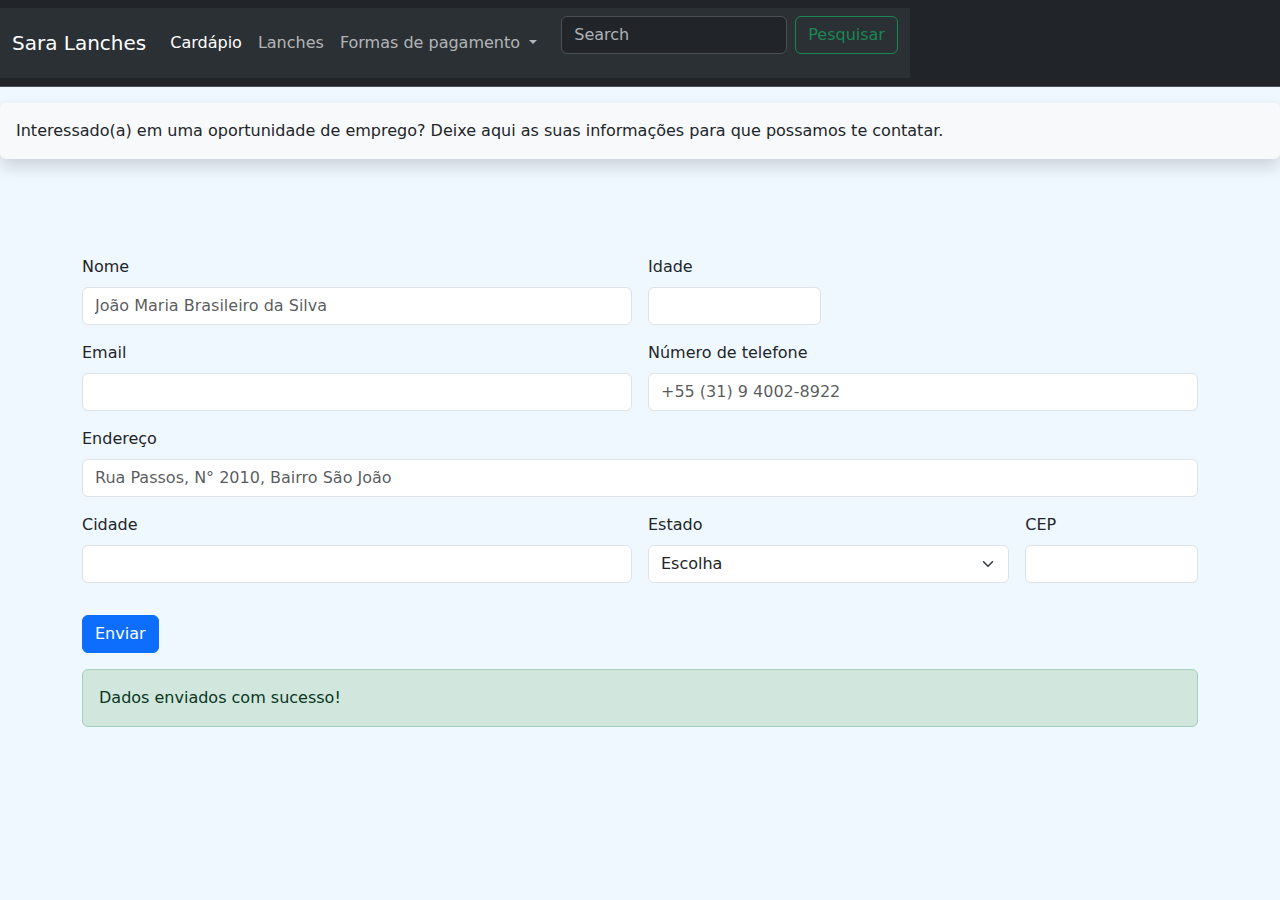
<file: contato.html>
<!DOCTYPE html="pt-BR">
<html>

<head>
  <meta charset="UTF-8">
  <title>Título da Página</title>
  <link href="https://cdn.jsdelivr.net/npm/bootstrap@5.3.3/dist/css/bootstrap.min.css" rel="stylesheet"
    integrity="sha384-QWTKZyjpPEjISv5WaRU9OFeRpok6YctnYmDr5pNlyT2bRjXh0JMhjY6hW+ALEwIH" crossorigin="anonymous">
  <link rel="stylesheet" href="contato.css">
</head>

<body>

  <header>
    <nav class="navbar bg-dark border-bottom border-body" data-bs-theme="dark">
      <nav class="navbar navbar-expand-lg bg-body-tertiary">
        <div class="container-fluid">
          <a class="navbar-brand" href="#">Sara Lanches</a>
          <button class="navbar-toggler" type="button" data-bs-toggle="collapse"
            data-bs-target="#navbarSupportedContent" aria-controls="navbarSupportedContent" aria-expanded="false"
            aria-label="Toggle navigation">
            <span class="navbar-toggler-icon"></span>
          </button>
          <div class="collapse navbar-collapse" id="navbarSupportedContent">
            <ul class="navbar-nav me-auto mb-2 mb-lg-0">
              <li class="nav-item">
                <a class="nav-link active" aria-current="page" href="#">Cardápio</a>
              </li>
              <li class="nav-item">
                <a class="nav-link" href="#">Lanches</a>
              </li>
              <li class="nav-item dropdown">
                <a class="nav-link dropdown-toggle" href="#" role="button" data-bs-toggle="dropdown"
                  aria-expanded="false">
                  Formas de pagamento
                </a>
                <ul class="dropdown-menu">
                  <li><a class="dropdown-item" href="#">PIX</a></li>
                  <li><a class="dropdown-item" href="#">Cartão</a></li>
                  <li>
                    <hr class="dropdown-divider">
                  </li>
                  <li><a class="dropdown-item" href="#">Dinheiro</a></li>
                </ul>
              </li>
              <li class="nav-item">
                <a class="nav-link disabled" aria-disabled="true"></a>
              </li>
            </ul>
            <form class="d-flex" role="search">
              <input class="form-control me-2" type="search" placeholder="Search" aria-label="Search">
              <button class="btn btn-outline-success" type="submit">Pesquisar</button>
            </form>
          </div>
        </div>
      </nav>
    </nav>
    <p class="text-start"></p>
  </header>
  <div class="shadow p-3 mb-5 bg-body-tertiary rounded">Interessado(a) em uma oportunidade de emprego? Deixe aqui as
    suas informações para que possamos te contatar.</div>

  <div class="container-fluid">
    &emsp;
  </div>
  <main>

    &emsp;
    &emsp;
    &emsp;
    &emsp;
    &emsp;
    &emsp;
    &emsp;

    <div class="container">

      <form class="row g-3">
        <div class="col-md-6">
          <label for="inputEmail4" class="form-label">Nome</label>
          <input type="email" class="form-control" id="inputName" placeholder="João Maria Brasileiro da Silva">
        </div>
        <div class="col-md-2">
          <label for="inputZip" class="form-label">Idade</label>
          <input type="text" class="form-control" id="inputZip">
        </div>
        <div class="col-md-6">
          <label for="inputEmail4" class="form-label">Email</label>
          <input type="email" class="form-control" id="inputEmail4">
        </div>
        <div class="col-md-6">
          <label for="inputPassword4" class="form-label">Número de telefone</label>
          <input type="password" class="form-control" id="inputCelphone" placeholder="+55 (31) 9 4002-8922">
        </div>
        <div class="col-12">
          <label for="inputAddress" class="form-label">Endereço</label>
          <input type="text" class="form-control" id="inputAddress" placeholder="Rua Passos, N° 2010, Bairro São João">
        </div>
        <div class="col-md-6">
          <label for="inputCity" class="form-label">Cidade</label>
          <input type="text" class="form-control" id="inputCity">
        </div>
        <div class="col-md-4">
          <label for="inputState" class="form-label">Estado</label>
          <select id="inputState" class="form-select">
            <option selected>Escolha</option>
            <option>AC</option>
            <option>AL</option>
            <option>AP</option>
            <option>AM</option>
            <option>BA</option>
            <option>CE</option>
            <option>DF</option>
            <option>ES</option>
            <option>GO</option>
            <option>MA</option>
            <option>MT</option>
            <option>MS</option>
            <option>MG</option>
            <option>PA</option>
            <option>PB</option>
            <option>PR</option>
            <option>PE</option>
            <option>PI</option>
            <option>RJ</option>
            <option>RN</option>
            <option>RS</option>
            <option>RO</option>
            <option>RR</option>
            <option>SC</option>
            <option>SP</option>
            <option>SE</option>
            <option>TO</option>
          </select>
        </div>
        <div class="col-md-2">
          <label for="inputZip" class="form-label">CEP</label>
          <input type="text" class="form-control" id="inputZip">
        </div>
        <div class="col-12">

        </div>
        <div class="col-12">
          <button type="submit" class="btn btn-primary">Enviar</button>
        </div>
      </form>
      <div class="alert alert-success" role="alert">
       Dados enviados com sucesso!
      </div>
    </div>
  </main>
  <footer></footer>
  <script src="https://cdn.jsdelivr.net/npm/bootstrap@5.3.3/dist/js/bootstrap.bundle.min.js"
    integrity="sha384-YvpcrYf0tY3lHB60NNkmXc5s9fDVZLESaAA55NDzOxhy9GkcIdslK1eN7N6jIeHz"
    crossorigin="anonymous"></script>
</body>

</html>
</file>
<file: contato.css>
html,body
{
    
    background-color:aliceblue;
}

header
{
    
}
main
{

}
footer
{

}
</file>
